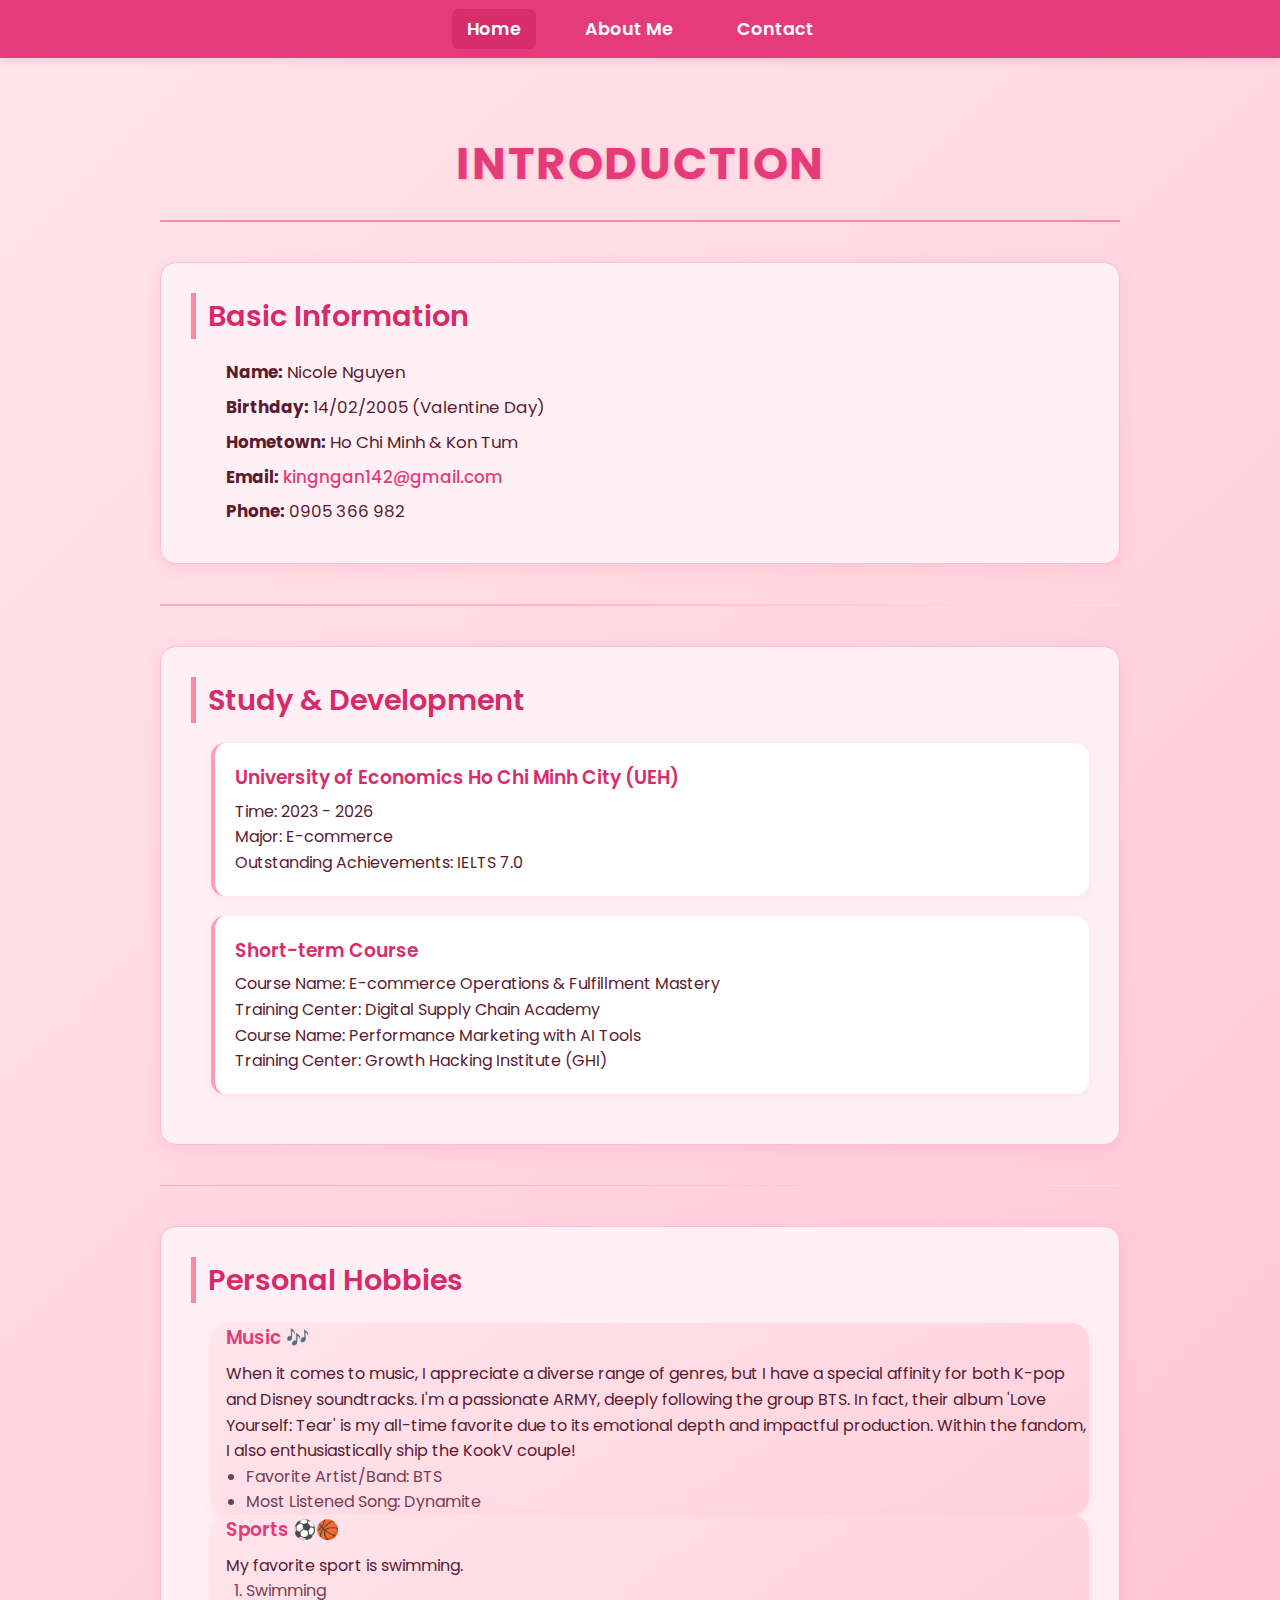
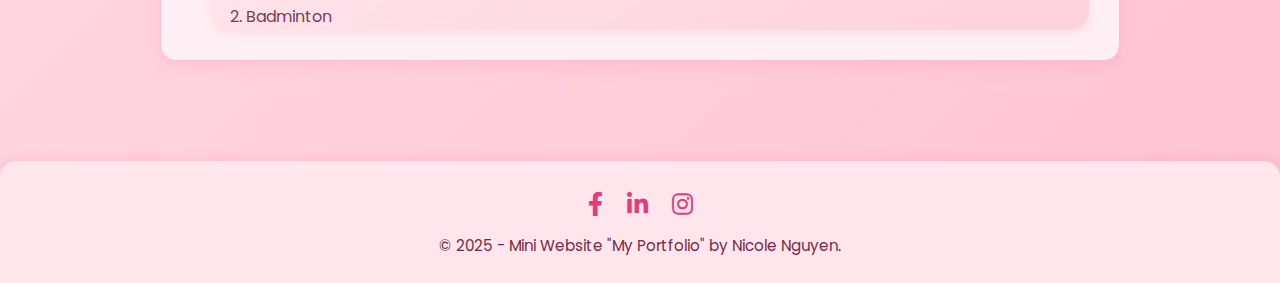
<file: Buoi3_CSS/index.html>
<!DOCTYPE html>
<html lang="en">
<head>
    <meta charset="UTF-8">
    <meta name="viewport" content="width=device-width, initial-scale=1.0">
    <title>My Portfolio - Introduction</title>
    <link rel="stylesheet" href="Bai7.css"> <link href="https://fonts.googleapis.com/css2?family=Poppins:wght@400;600;700&display=swap" rel="stylesheet">
    <link rel="stylesheet" href="https://cdnjs.cloudflare.com/ajax/libs/font-awesome/6.0.0-beta3/css/all.min.css">
</head>

<body>
    <nav class="nav-bar">
        <ul class="nav-list">
            <li class="nav-item"><a href="index.html" class="nav-link active">Home</a></li>
            <li class="nav-item"><a href="about.html" class="nav-link">About Me</a></li>
            <li class="nav-item"><a href="contact.html" class="nav-link">Contact</a></li>
        </ul>
    </nav>

    <div class="container"> <header class="header-content">
            <h1 class="main-title">INTRODUCTION</h1>
        </header>

        <section class="basic-info">
            <h2 class="section-heading">Basic Information</h2>
            <div class="personal-details">
                <p class="detail-item"><strong>Name:</strong> Nicole Nguyen </p>
                <p class="detail-item"><strong>Birthday:</strong> 14/02/2005 (Valentine Day)</p>
                <p class="detail-item"><strong>Hometown:</strong> Ho Chi Minh & Kon Tum </p>
                <p class="detail-item"><strong>Email:</strong> <a href="mailto:kingngan142@gmail.com" class="contact-email">kingngan142@gmail.com</a></p>
                <p class="detail-item"><strong>Phone:</strong> 0905 366 982</p>
            </div>
        </section>

        <hr>

        <section class="education-dev">
            <h2 class="section-heading">Study & Development</h2>
            <div class="education-experience">
                <h3 class="course-title">University of Economics Ho Chi Minh City (UEH)</h3>
                <p class="time-period"> Time: 2023 - 2026</p>
                <p class="major-field"> Major: E-commerce</p>
                <p class="achievement"> Outstanding Achievements: IELTS 7.0</p>
            </div>
            <div class="education-experience">
                <h3 class="course-title">Short-term Course</h3>
                <p class="major-field"> Course Name: E-commerce Operations & Fulfillment Mastery</p>
                <p class="training-center"> Training Center: Digital Supply Chain Academy</p>
                <p class="major-field"> Course Name: Performance Marketing with AI Tools</p>
                <p class="training-center"> Training Center: Growth Hacking Institute (GHI)</p>
            </div>
        </section>

        <hr>

        <section class="hobbies">
            <h2 class="section-heading">Personal Hobbies</h2>

            <div class="hobby-item">
                <h3 class="hobby-title">Music 🎶</h3>
                <p class="hobby-description">When it comes to music, I appreciate a diverse range of genres, but I have a special affinity for both K-pop and Disney soundtracks. I'm a passionate ARMY, deeply following the group BTS. In fact, their album 'Love Yourself: Tear' is my all-time favorite due to its emotional depth and impactful production. Within the fandom, I also enthusiastically ship the KookV couple!</p>
                <ul class="music-list">
                    <li class="list-item">Favorite Artist/Band: BTS</li>
                    <li class="list-item">Most Listened Song: Dynamite</li>
                </ul>
            </div>

            <div class="hobby-item">
                <h3 class="hobby-title">Sports ⚽🏀</h3>
                <p class="hobby-description">My favorite sport is swimming.</p>
                <ol class="sports-list">
                    <li>Swimming</li>
                    <li>Badminton</li>
                </ol>
            </div>

        </section>
    </div>

    <footer class="footer-content">
        <div class="social-links">
            <a href="#" target="_blank" title="Facebook"><i class="fab fa-facebook-f"></i></a>
            <a href="#" target="_blank" title="LinkedIn"><i class="fab fa-linkedin-in"></i></a>
            <a href="#" target="_blank" title="Instagram"><i class="fab fa-instagram"></i></a>
        </div>
        <p class="copyright">&copy; 2025 - Mini Website "My Portfolio" by Nicole Nguyen.</p>
    </footer>

</body>
</html>
</file>
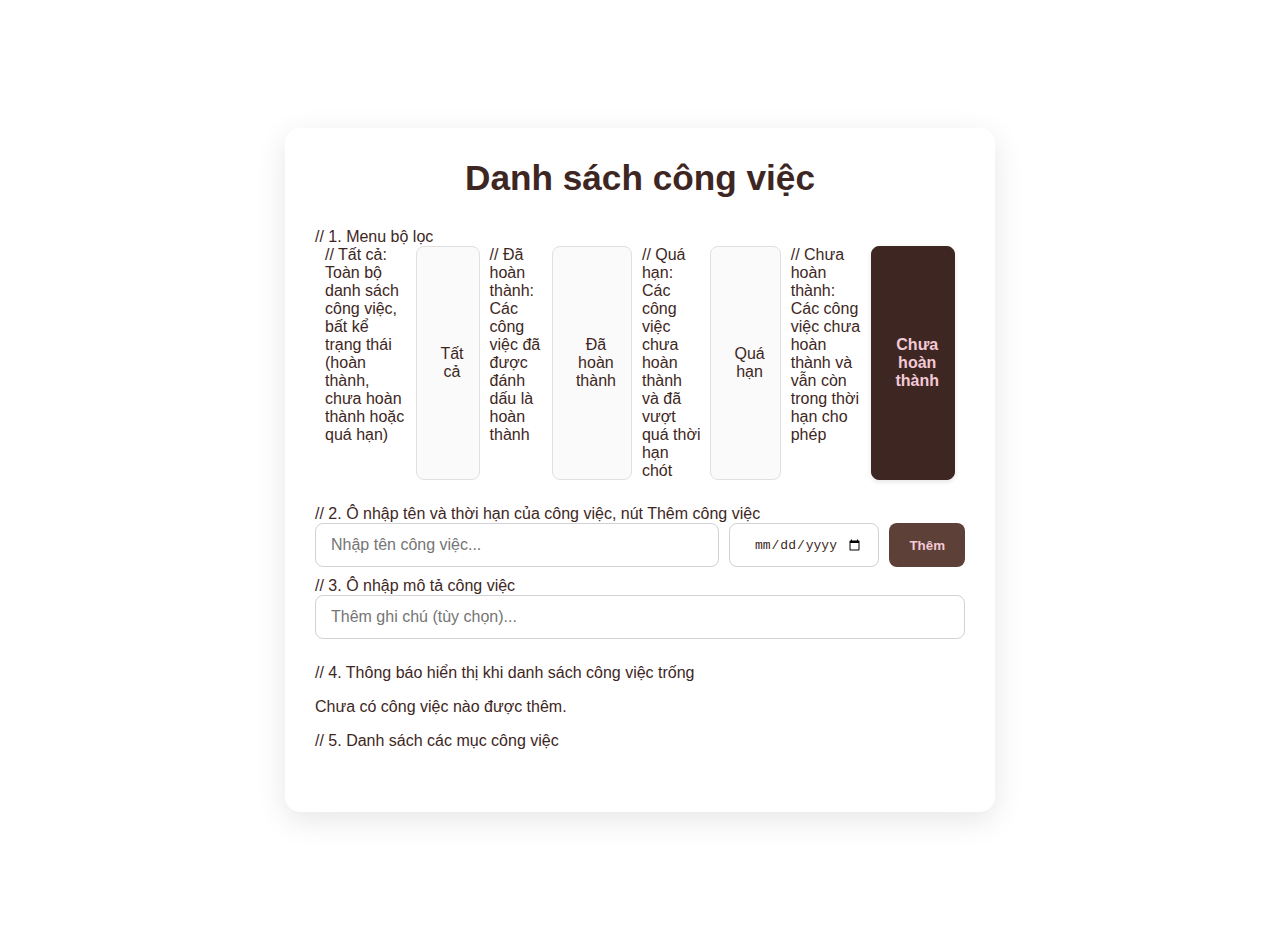
<file: Buoi4_JavaScript/index.html>
<!DOCTYPE html>
<html lang="vi">
<head>
    <meta charset="UTF-8">
    <meta name="viewport" content="width=device-width, initial-scale=1.0">
    <title>To-Do List</title>
    <link rel="stylesheet" href="style.css">
</head>
<body>
    <div class="todo-app-container">
        <h1>Danh sách công việc</h1>
        
        // 1. Menu bộ lọc
        <div class="filter-menu">
            // Tất cả: Toàn bộ danh sách công việc, bất kể trạng thái (hoàn thành, chưa hoàn thành hoặc quá hạn)
            <div class="filter-option" id="filter-all" data-filter="all">
                <span class="icon"> </span> Tất cả
            </div>
            // Đã hoàn thành: Các công việc đã được đánh dấu là hoàn thành
            <div class="filter-option" id="filter-completed" data-filter="completed">
                <span class="icon"> </span> Đã hoàn thành
            </div>
            // Quá hạn: Các công việc chưa hoàn thành và đã vượt quá thời hạn chót
            <div class="filter-option" id="filter-overdue" data-filter="overdue">
                <span class="icon"> </span> Quá hạn
            </div>
            // Chưa hoàn thành: Các công việc chưa hoàn thành và vẫn còn trong thời hạn cho phép
            <div class="filter-option active" id="filter-uncompleted" data-filter="uncompleted">
                <span class="icon"> </span> Chưa hoàn thành
            </div>
        </div>

        // 2. Ô nhập tên và thời hạn của công việc, nút Thêm công việc 
        <div class="input-container">
            <input type="text" id="taskInput" placeholder="Nhập tên công việc...">
            <input type="date" id="deadlineInput" title="Ngày đến hạn">
            <button id="addTaskBtn">Thêm</button>
        </div>
        
        // 3. Ô nhập mô tả công việc 
        <input type="text" id="noteInput" placeholder="Thêm ghi chú (tùy chọn)..." class="note-input">
        
        // 4. Thông báo hiển thị khi danh sách công việc trống
        <p id="emptyMessage"></p> 

        // 5. Danh sách các mục công việc 
        <ul id="taskList">
        </ul>
    </div>

    <script src="script.js"></script>
</body>
</html>
</file>
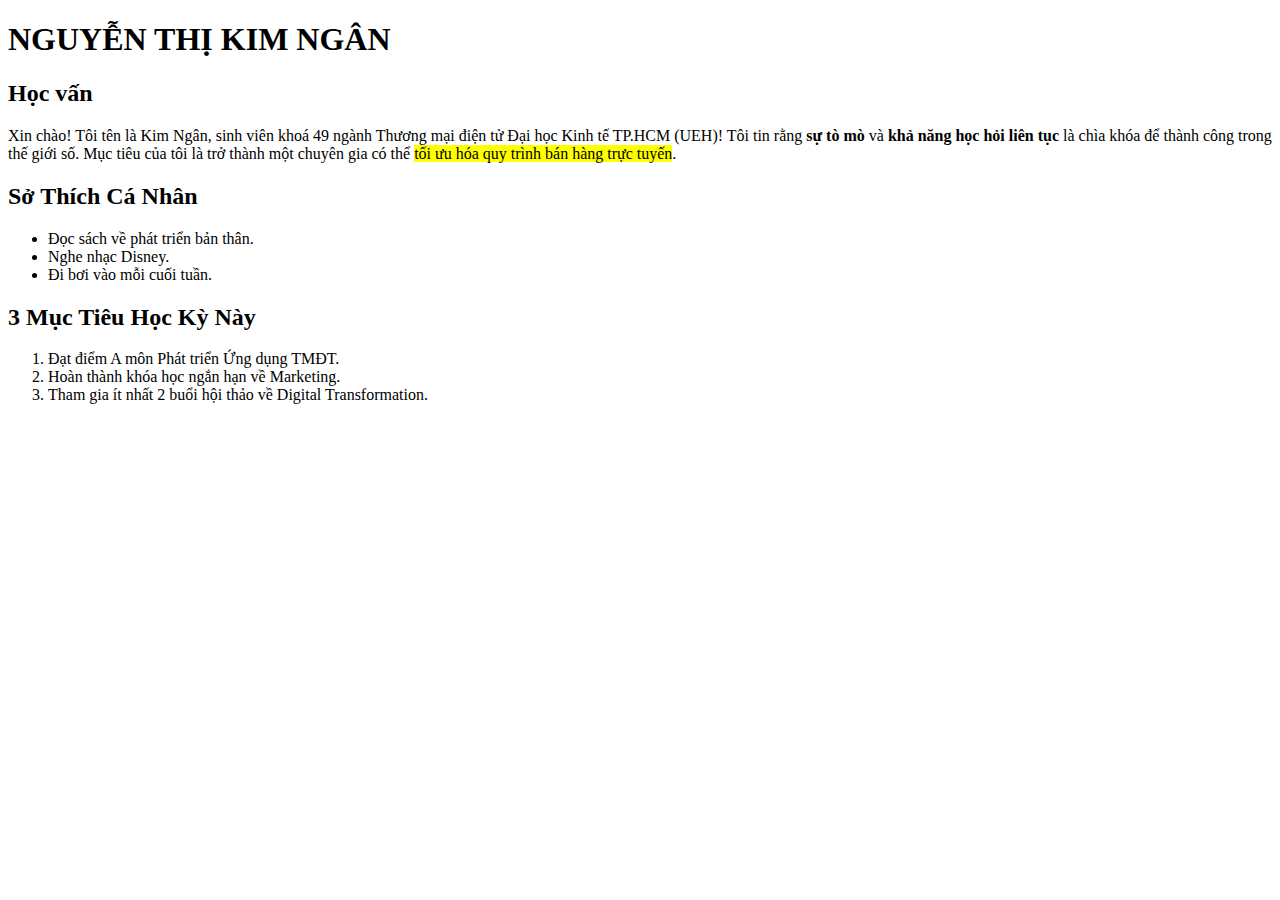
<file: Bai1.html>
<!DOCTYPE html>
<html lang="vi">

<head>
    <meta charset="UTF-8">
    <meta name="viewport" content="width=device-width, initial-scale=1.0">
    <title>Bài 1. Cấu trúc trang HTML</title>
</head>

<body>

    <h1>NGUYỄN THỊ KIM NGÂN</h1>

    <h2>Học vấn</h2>
    <p>
        Xin chào! Tôi tên là Kim Ngân, sinh viên khoá 49 ngành Thương mại điện tử Đại học Kinh tế TP.HCM (UEH)! 
        Tôi tin rằng <b>sự tò mò</b> và <b>khả năng học hỏi liên tục</b> là </i>chìa khóa để thành công trong thế giới số</i>. 
        Mục tiêu của tôi là trở thành một chuyên gia có thể <mark>tối ưu hóa quy trình bán hàng trực tuyến</mark>.
    </p>

    <h2>Sở Thích Cá Nhân</h2>
    <ul>
        <li>Đọc sách về phát triển bản thân.</li>
        <li>Nghe nhạc Disney.</li>
        <li>Đi bơi vào mỗi cuối tuần.</li>
    </ul>

    <h2>3 Mục Tiêu Học Kỳ Này</h2>
    <ol>
        <li>Đạt điểm A môn Phát triển Ứng dụng TMĐT.</li>
        <li>Hoàn thành khóa học ngắn hạn về Marketing.</li>
        <li>Tham gia ít nhất 2 buổi hội thảo về Digital Transformation.</li>
    </ol>

</body>
</html>
</file>
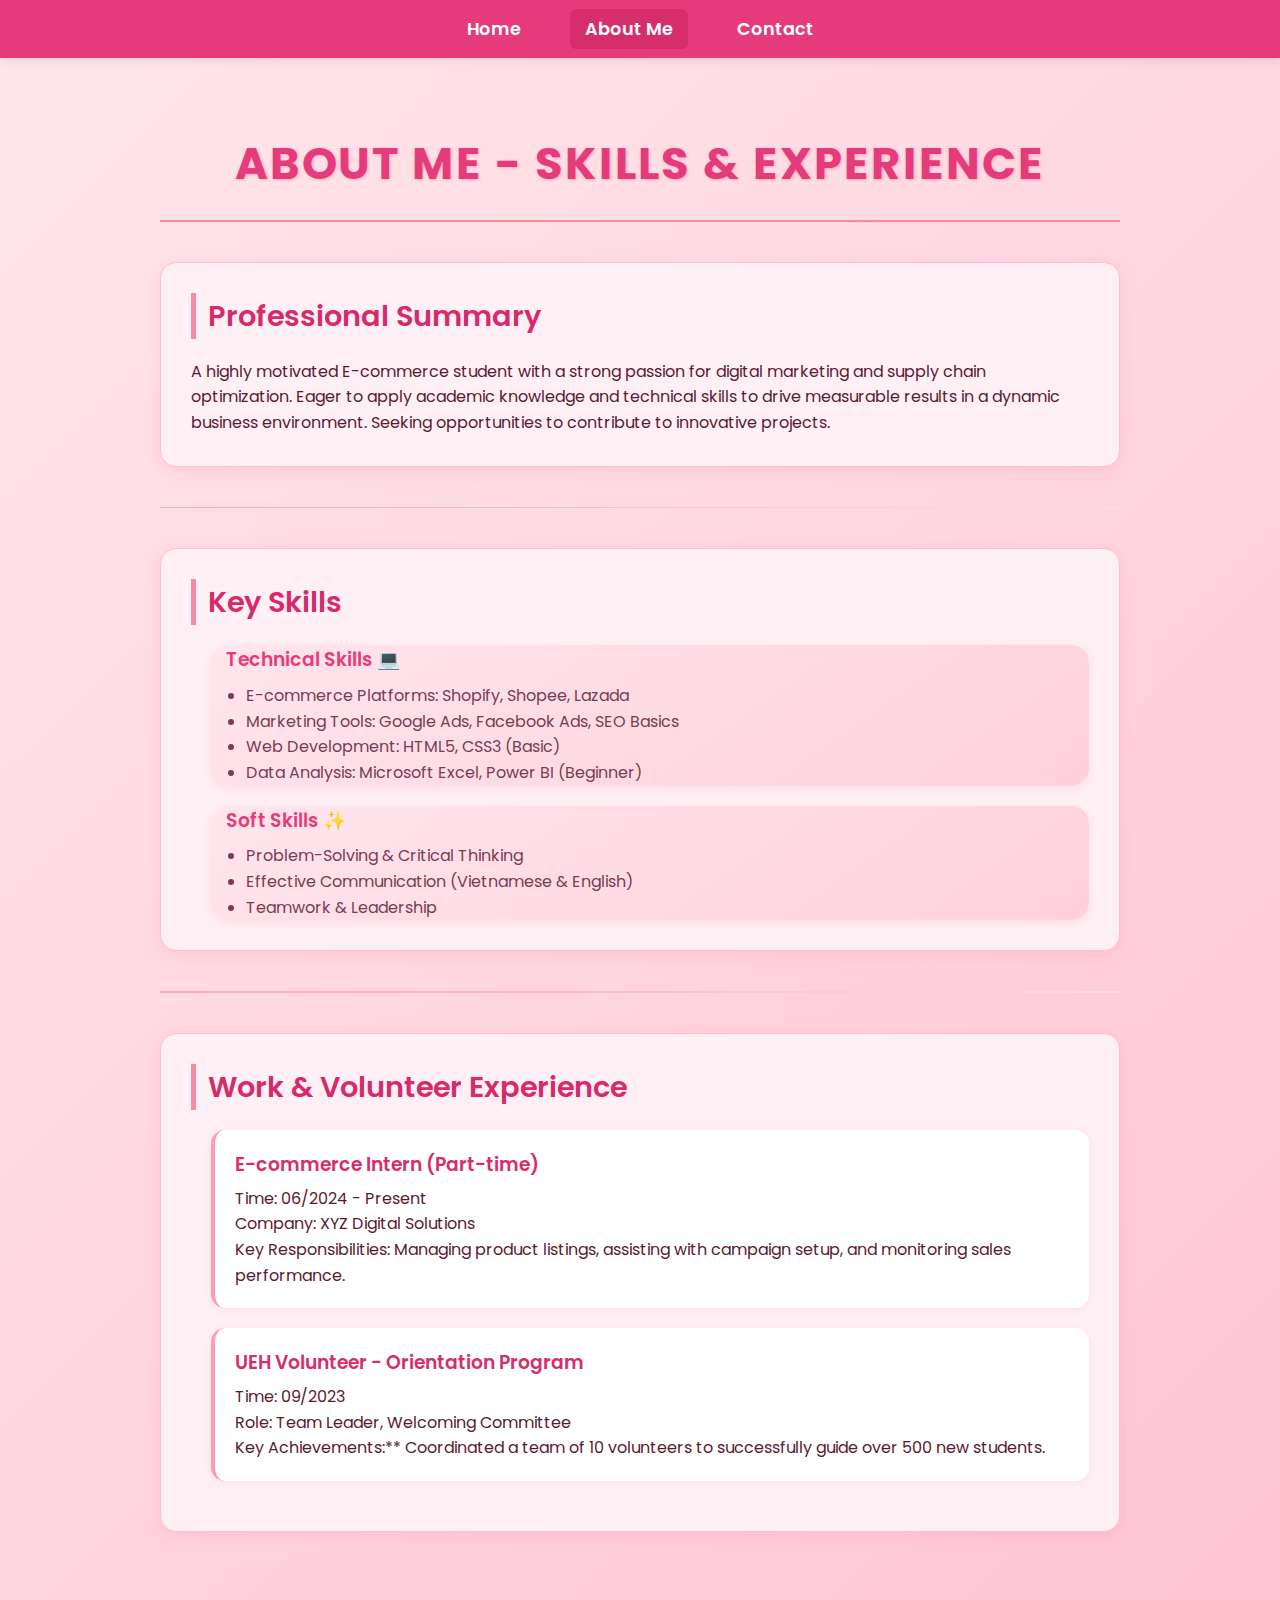
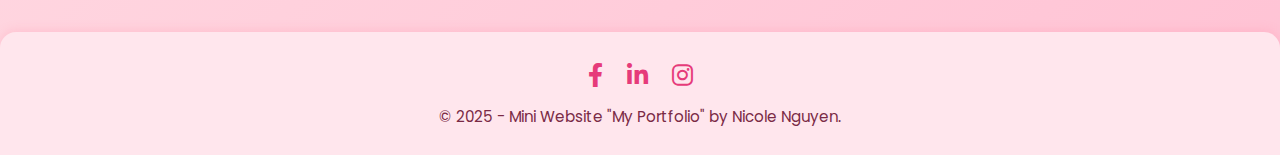
<file: Buoi3_CSS/about.html>
<!DOCTYPE html>
<html lang="en">
<head>
    <meta charset="UTF-8">
    <meta name="viewport" content="width=device-width, initial-scale=1.0">
    <title>My Portfolio - About Me</title>
    <link rel="stylesheet" href="Bai7.css"> <link href="https://fonts.googleapis.com/css2?family=Poppins:wght@400;600;700&display=swap" rel="stylesheet">
    <link rel="stylesheet" href="https://cdnjs.cloudflare.com/ajax/libs/font-awesome/6.0.0-beta3/css/all.min.css">
</head>

<body>
    <nav class="nav-bar">
        <ul class="nav-list">
            <li class="nav-item"><a href="index.html" class="nav-link">Home</a></li>
            <li class="nav-item"><a href="about.html" class="nav-link active">About Me</a></li>
            <li class="nav-item"><a href="contact.html" class="nav-link">Contact</a></li>
        </ul>
    </nav>

    <div class="container">
        <header class="header-content">
            <h1 class="main-title">ABOUT ME - SKILLS & EXPERIENCE</h1>
        </header>

        <section class="professional-summary">
            <h2 class="section-heading">Professional Summary</h2>
            <p>A highly motivated E-commerce student with a strong passion for digital marketing and supply chain optimization. Eager to apply academic knowledge and technical skills to drive measurable results in a dynamic business environment. Seeking opportunities to contribute to innovative projects.</p>
        </section>

        <hr>

        <section class="skills">
            <h2 class="section-heading">Key Skills</h2>
            <div class="skill-list">
                <div class="hobby-item"> <h3 class="hobby-title">Technical Skills 💻</h3>
                    <ul class="music-list">
                        <li class="list-item">E-commerce Platforms: Shopify, Shopee, Lazada</li>
                        <li class="list-item">Marketing Tools: Google Ads, Facebook Ads, SEO Basics</li>
                        <li class="list-item">Web Development: HTML5, CSS3 (Basic)</li>
                        <li class="list-item">Data Analysis: Microsoft Excel, Power BI (Beginner)</li>
                    </ul>
                </div>
                
                <div class="hobby-item" style="margin-top: 20px;">
                    <h3 class="hobby-title">Soft Skills ✨</h3>
                    <ul class="music-list">
                        <li class="list-item">Problem-Solving & Critical Thinking</li>
                        <li class="list-item">Effective Communication (Vietnamese & English)</li>
                        <li class="list-item">Teamwork & Leadership</li>
                    </ul>
                </div>
            </div>
        </section>

        <hr>

        <section class="experience">
            <h2 class="section-heading">Work & Volunteer Experience</h2>
            <div class="education-experience"> <h3 class="course-title">E-commerce Intern (Part-time)</h3>
                <p class="time-period"> Time: 06/2024 - Present</p>
                <p class="major-field"> Company: XYZ Digital Solutions</p>
                <p class="achievement"> Key Responsibilities: Managing product listings, assisting with campaign setup, and monitoring sales performance.</p>
            </div>
            <div class="education-experience">
                <h3 class="course-title">UEH Volunteer - Orientation Program</h3>
                <p class="time-period"> Time: 09/2023</p>
                <p class="major-field"> Role: Team Leader, Welcoming Committee</p>
                <p class="achievement"> Key Achievements:** Coordinated a team of 10 volunteers to successfully guide over 500 new students.</p>
            </div>
        </section>
    </div>

    <footer class="footer-content">
        <div class="social-links">
            <a href="#" target="_blank" title="Facebook"><i class="fab fa-facebook-f"></i></a>
            <a href="#" target="_blank" title="LinkedIn"><i class="fab fa-linkedin-in"></i></a>
            <a href="#" target="_blank" title="Instagram"><i class="fab fa-instagram"></i></a>
        </div>
        <p class="copyright">&copy; 2025 - Mini Website "My Portfolio" by Nicole Nguyen.</p>
    </footer>

</body>
</html>
</file>
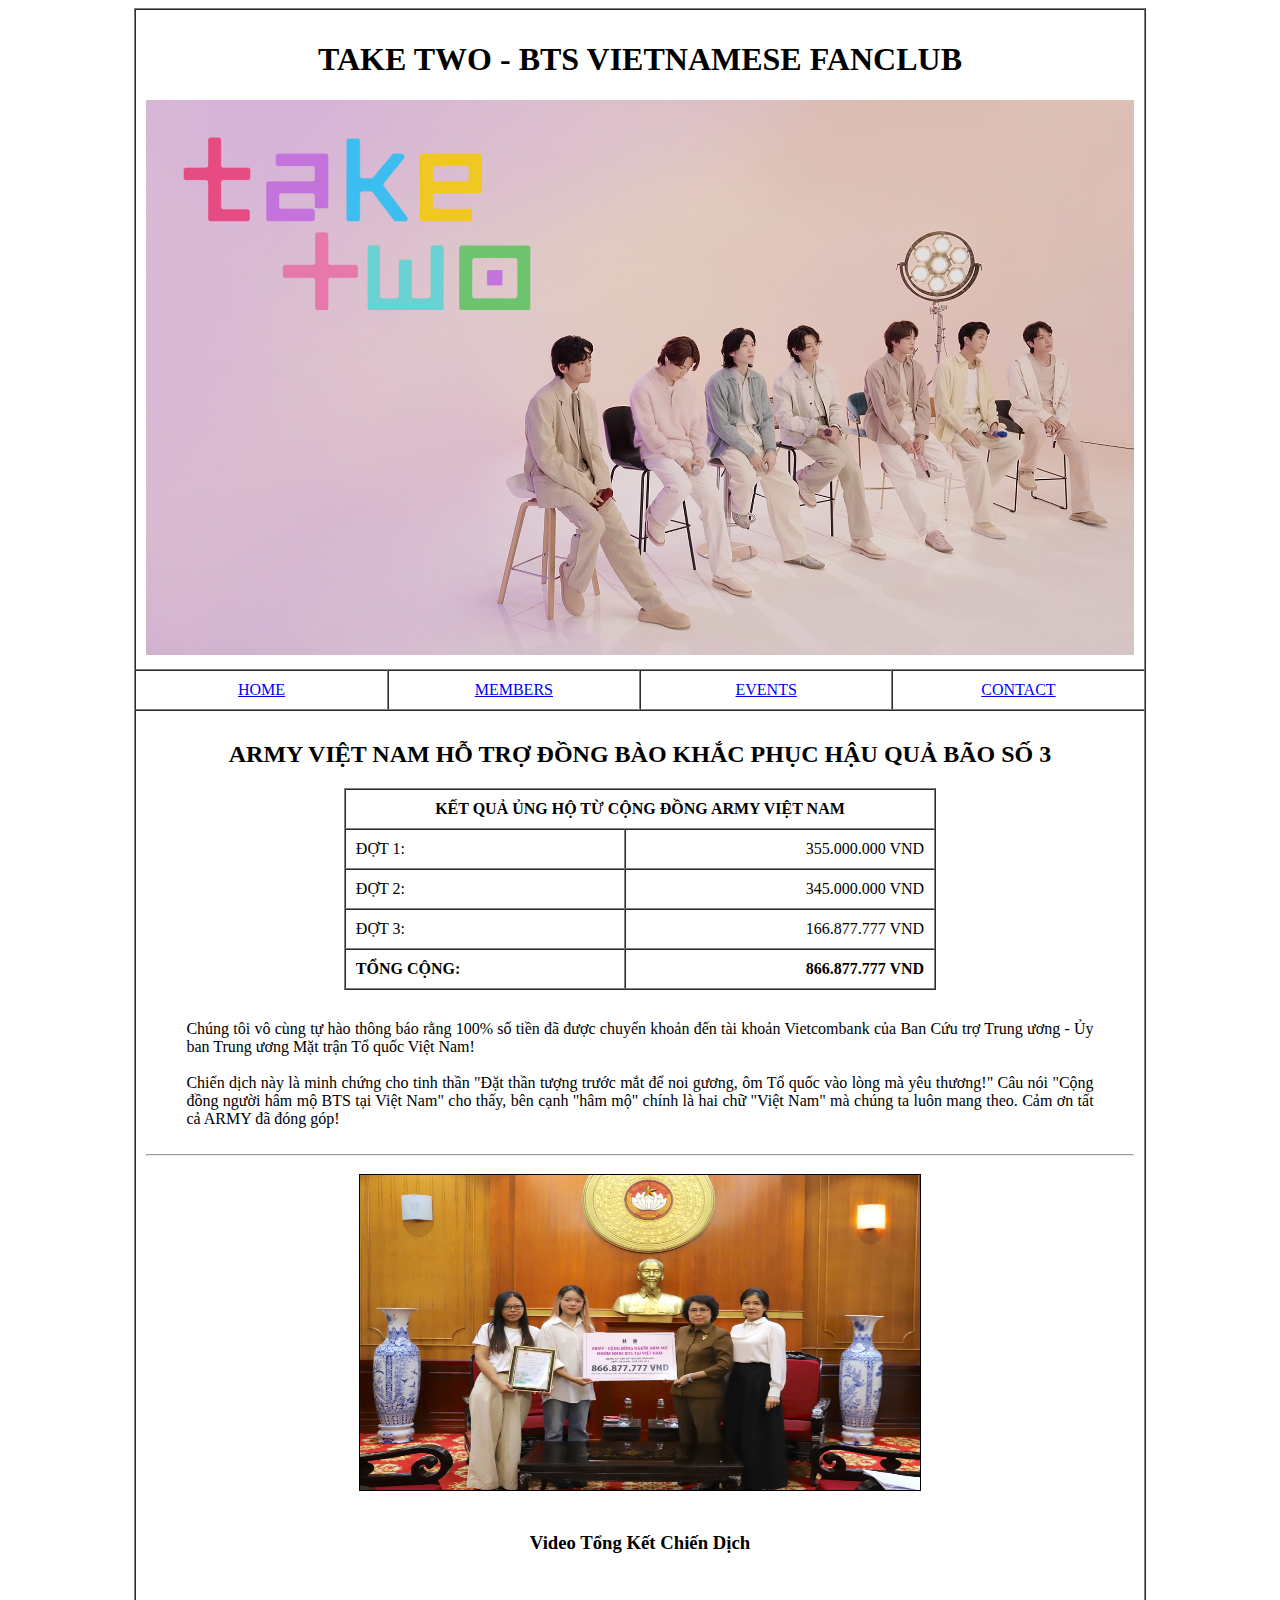
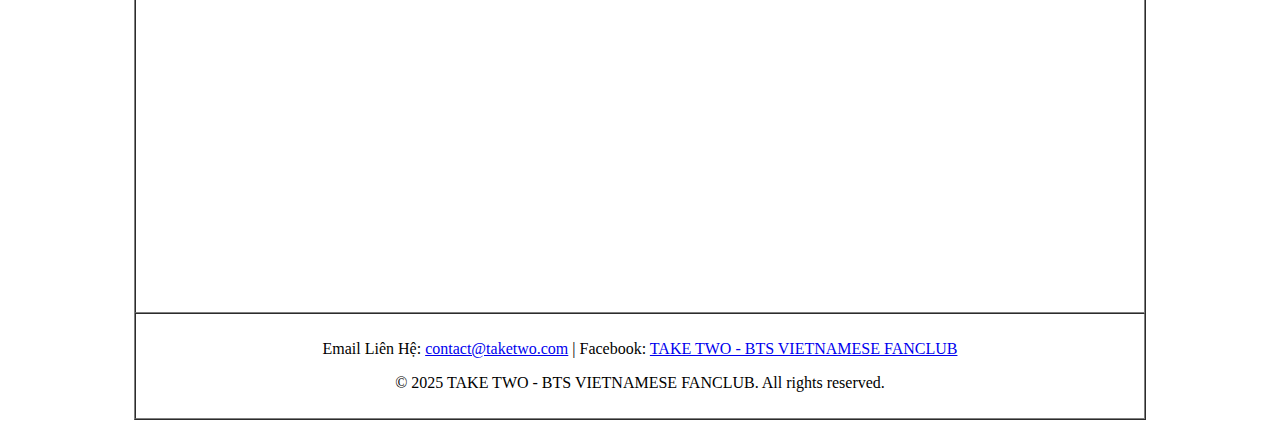
<file: Buoi3_CSS/Bai3.html>
<!DOCTYPE html>
<html lang="vi">
<head>
    <meta charset="UTF-8">
    <meta name="viewport" content="width=device-width, initial-scale=1.0">
    <title>Bài 3. Trang thông tin CLB</title>
</head>
<body>

    <!-- Bảng chính --><table border="1" width="80%" align="center" cellpadding="10" cellspacing="0">
        
        <!-- Hàng 1: banner hình ảnh --><tr>
            <td colspan="4" align="center">
                <h1>TAKE TWO - BTS VIETNAMESE FANCLUB</h1>
                <img src="buoi3_bai3_baner.jpg" alt="Banner" width="100%">
            </td>
        </tr>
        
        <!-- Hàng 2: menu gồm 4 cột (Home, Members, Events, Contact) --><tr>
            <td width="25%" align="center">
                <a href="home.html">HOME</a>
            </td>
            <td width="25%" align="center">
                <a href="members.html">MEMBERS</a>
            </td>
            <td width="25%" align="center">
                <a href="events.html">EVENTS</a>
            </td>
            <td width="25%" align="center">
                <a href="contact.html">CONTACT</a>
            </td>
        </tr>

         <!-- Hàng 3: nội dung chính --><tr>
            <!-- Áp dụng thẻ colspan="4" --><td colspan="4" valign="top">
                <h2 align="center">ARMY VIỆT NAM HỖ TRỢ ĐỒNG BÀO KHẮC PHỤC HẬU QUẢ BÃO SỐ 3</h2>
                
                <!-- Bảng tổng kết tiền ủng hộ --><table border="1" width="60%" align="center" cellpadding="10" cellspacing="0" style="margin: 20px auto;">
                    <tr>
                        <td colspan="2" align="center"><strong>KẾT QUẢ ỦNG HỘ TỪ CỘNG ĐỒNG ARMY VIỆT NAM</strong></td>
                    </tr>
                    <tr>
                        <td>ĐỢT 1:</td>
                        <td align="right">355.000.000 VND</td>
                    </tr>
                    <tr>
                        <td>ĐỢT 2:</td>
                        <td align="right">345.000.000 VND</td>
                    </tr>
                    <tr>
                        <td>ĐỢT 3:</td>
                        <td align="right">166.877.777 VND</td>
                    </tr>
                    <tr>
                        <td><strong>TỔNG CỘNG:</strong></td>
                        <td align="right"><strong>866.877.777 VND</strong></td>
                    </tr>
                </table>

                <!-- Đoạn văn bản (Nằm ngay dưới bảng tổng kết) --><p style="padding: 10px 40px; text-align: justify;"> 
                    Chúng tôi vô cùng tự hào thông báo rằng 100% số tiền đã được chuyển khoản đến tài khoản Vietcombank của Ban Cứu trợ Trung ương - Ủy ban Trung ương Mặt trận Tổ quốc Việt Nam!
                    <br><br>
                    Chiến dịch này là minh chứng cho tinh thần "Đặt thần tượng trước mắt để noi gương, ôm Tổ quốc vào lòng mà yêu thương!" Câu nói "Cộng đồng người hâm mộ BTS tại Việt Nam" cho thấy, bên cạnh "hâm mộ" chính là hai chữ "Việt Nam" mà chúng ta luôn mang theo. Cảm ơn tất cả ARMY đã đóng góp!
                </p>

                <hr>
                
                <!-- Bảng con 1 cột để căn giữa Ảnh và Video --><table border="0" width="100%" cellpadding="10" cellspacing="0">
                    <tr>
                        <!-- Cột duy nhất, căn giữa toàn bộ nội dung --><td align="center">
                            
                            <!-- NOTE: Hình ảnh đã được làm to bằng video (width=560, height=315) --><img src="buoi3_bai3_noidung.jpg" alt="Hình ảnh hoạt động từ thiện" width="560" height="315" border="1">
                            
                            <br><br> <!-- Khoảng cách --><h3>Video Tổng Kết Chiến Dịch</h3>
                            
                            <!-- Video nhúng đã được căn giữa --><iframe width="560" height="315" 
                                src="https://www.youtube.com/embed/CuklIb9d3fI" 
                                title="YouTube video player" 
                                frameborder="0" 
                                allowfullscreen>
                            </iframe>
                        </td>
                    </tr>
                </table>
            </td>
        </tr>

        <!-- Hàng 4: footer có email liên hệ, link Facebook CLB --><tr>
            <!-- Thẻ colspan="4" để footer chiếm hết chiều rộng bảng. --><td colspan="4" align="center">
                <p>
                    <!-- Email liên hệ và link Facebook. -->Email Liên Hệ: <a href="mailto:contact@taketwo.com">contact@taketwo.com</a> 
                    | Facebook: <a href="https://facebook.com/taketwo" target="_blank">TAKE TWO - BTS VIETNAMESE FANCLUB</a>
                </p>
                <p>&copy; 2025 TAKE TWO - BTS VIETNAMESE FANCLUB. All rights reserved.</p>
            </td>
        </tr>
    </table>

</body>
</html>
</file>
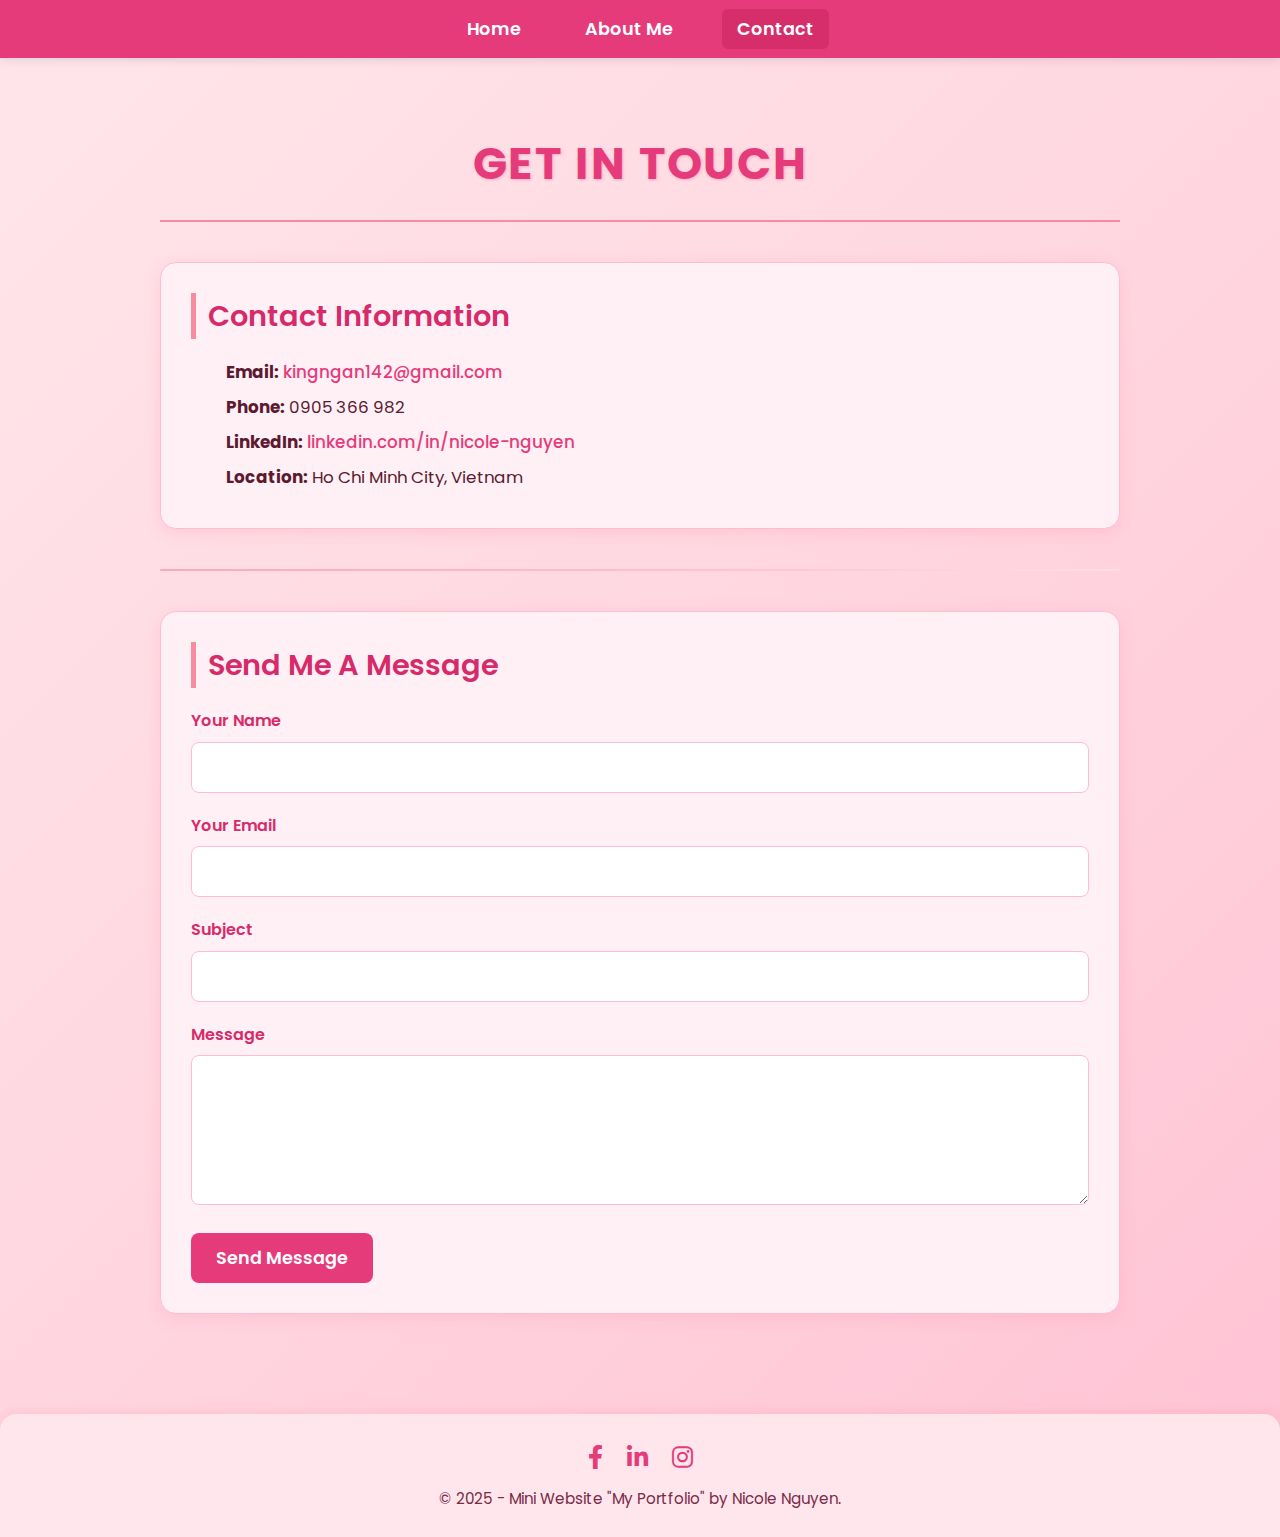
<file: Buoi3_CSS/contact.html>
<!DOCTYPE html>
<html lang="en">
<head>
    <meta charset="UTF-8">
    <meta name="viewport" content="width=device-width, initial-scale=1.0">
    <title>My Portfolio - Contact</title>
    <link rel="stylesheet" href="Bai7.css"> <link href="https://fonts.googleapis.com/css2?family=Poppins:wght@400;600;700&display=swap" rel="stylesheet">
    <link rel="stylesheet" href="https://cdnjs.cloudflare.com/ajax/libs/font-awesome/6.0.0-beta3/css/all.min.css">
    <style>

        /* CSS cho Contact Form */
        .contact-form label {
            display: block;
            margin-bottom: 8px;
            font-weight: 600;
            color: #d72a6a;
        }

        .contact-form input[type="text"],
        .contact-form input[type="email"],
        .contact-form textarea {
            width: 100%;
            padding: 12px; 
            margin-bottom: 20px;
            border: 1px solid #ffbcd5;  
            border-radius: 8px;
            box-sizing: border-box;
            font-size: 1em;
        }

        .contact-form textarea {
            resize: vertical;
            min-height: 150px;
        }

        .contact-form button {
            background-color: #e63b7a;
            color: white;
            padding: 12px 25px;  
            border: none;
            border-radius: 8px;
            cursor: pointer;
            font-size: 1.1em;
            font-weight: 600;
            transition: background-color 0.3s ease;
        }

        .contact-form button:hover {
            background-color: #d62e6b;
        }
    </style>
</head>

<body>
    <nav class="nav-bar">
        <ul class="nav-list">
            <li class="nav-item"><a href="index.html" class="nav-link">Home</a></li>
            <li class="nav-item"><a href="about.html" class="nav-link">About Me</a></li>
            <li class="nav-item"><a href="contact.html" class="nav-link active">Contact</a></li>
        </ul>
    </nav>

    <div class="container">
        <header class="header-content">
            <h1 class="main-title">GET IN TOUCH</h1>
        </header>

        <section class="contact-details">
            <h2 class="section-heading">Contact Information</h2>
            <div class="personal-details"> <p class="detail-item"><strong>Email:</strong> <a href="mailto:kingngan142@gmail.com" class="contact-email">kingngan142@gmail.com</a></p>
                <p class="detail-item"><strong>Phone:</strong> 0905 366 982</p>
                <p class="detail-item"><strong>LinkedIn:</strong> <a href="#" class="contact-email" target="_blank">linkedin.com/in/nicole-nguyen</a></p>
                <p class="detail-item"><strong>Location:</strong> Ho Chi Minh City, Vietnam</p>
            </div>
        </section>

        <hr>

        <section class="contact-form-section">
            <h2 class="section-heading">Send Me A Message</h2>
            <form class="contact-form" action="#" method="POST"> <label for="name">Your Name</label>
                <input type="text" id="name" name="name" required>

                <label for="email">Your Email</label>
                <input type="email" id="email" name="email" required>

                <label for="subject">Subject</label>
                <input type="text" id="subject" name="subject" required>

                <label for="message">Message</label>
                <textarea id="message" name="message" required></textarea>

                <button type="submit">Send Message</button>
            </form>
        </section>
    </div>

    <footer class="footer-content">
        <div class="social-links">
            <a href="#" target="_blank" title="Facebook"><i class="fab fa-facebook-f"></i></a>
            <a href="#" target="_blank" title="LinkedIn"><i class="fab fa-linkedin-in"></i></a>
            <a href="#" target="_blank" title="Instagram"><i class="fab fa-instagram"></i></a>
        </div>
        <p class="copyright">&copy; 2025 - Mini Website "My Portfolio" by Nicole Nguyen.</p>
    </footer>

</body>
</html>
</file>
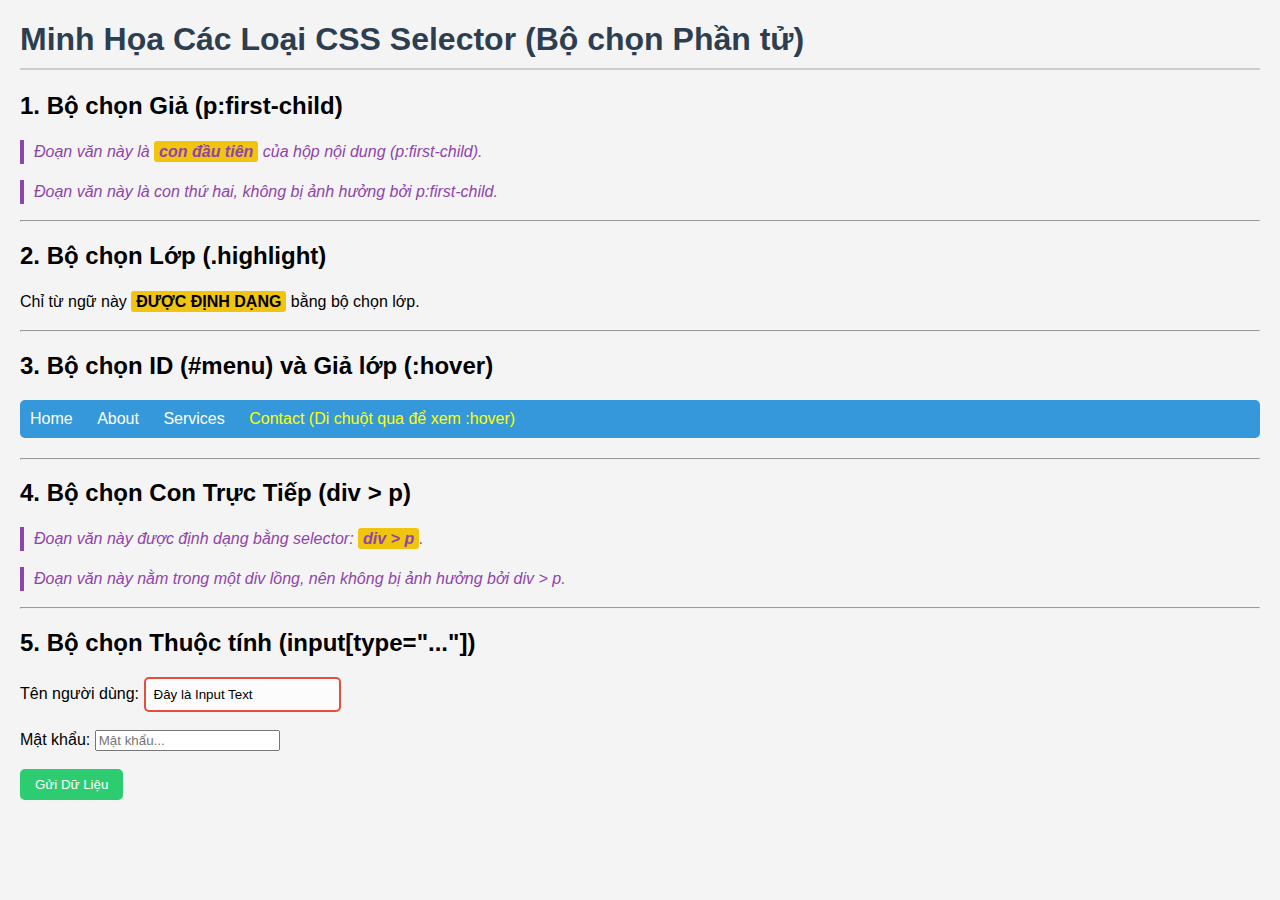
<file: Buoi3_CSS/selectors.html>
<!DOCTYPE html>
<html lang="vi">
<head>
    <meta charset="UTF-8">
    <meta name="viewport" content="width=device-width, initial-scale=1.0">
    <title>Bài 6. CSS selector nâng cao</title>
    
    <!-- Internal CSS -->
    <style>
        body {
            font-family: Arial, sans-serif;
            margin: 20px;
            background-color: #f4f4f4;
        }

        /* ----------------------------------------------------
         * 1. Bộ chọn Phần tử (Element Selector)
         * ---------------------------------------------------- */

        h1 {
            color: #2c3e50; /* Xanh đậm */
            border-bottom: 2px solid #ccc;
            padding-bottom: 10px;
        }

        p {
            font-size: 16px;
            line-height: 1.5;
        }

        /* ----------------------------------------------------
         * 2. Bộ chọn Lớp (Class Selector)
         * ---------------------------------------------------- */

        .highlight {
            background-color: #f1c40f; /* Màu vàng */
            padding: 2px 5px;
            border-radius: 3px;
            font-weight: bold;
        }

        /* ----------------------------------------------------
         * 3. Bộ chọn ID (ID Selector)
         * ---------------------------------------------------- */

        #menu {
            list-style-type: none;
            padding: 10px;
            background-color: #3498db; /* Màu xanh dương */
            margin: 20px 0;
            border-radius: 5px;
        }

        #menu li {
            display: inline;
            margin-right: 20px;
        }

        #menu a {
            color: white;
            text-decoration: none;
        }
        
        /* ----------------------------------------------------
         * 4. Bộ chọn Thuộc tính (Attribute Selector)
         * ---------------------------------------------------- */

        input[type="text"] {
            border: 2px solid #e74c3c; /* Màu đỏ */
            padding: 8px;
            border-radius: 5px;
            background-color: #fcfcfc;
        }
        
        input[type="submit"] {
            background-color: #2ecc71; /* Màu xanh lá */
            color: white;
            padding: 8px 15px;
            border: none;
            cursor: pointer;
            border-radius: 5px;
        }

        /* ----------------------------------------------------
         * 5. Bộ chọn Con Trực Tiếp (Child Selector: div > p)
         * ---------------------------------------------------- */

        div > p {
            font-style: italic;
            color: #8e44ad; /* Màu tím */
            border-left: 4px solid #8e44ad;
            padding-left: 10px;
        }
        
        /* ----------------------------------------------------
         * 6. Bộ chọn Giả (Pseudo-class Selector)
         * ---------------------------------------------------- */

        a:hover {
            text-decoration: underline;
            color: #e67e22 !important; /* Màu cam */
        }

        .content-box p:first-child {
            font-weight: bold;
            background-color: #ecf0f1; /* Nền xám nhạt */
            padding: 5px;
            border-radius: 5px;
        }

    </style>
</head>
<body>

    <h1>Minh Họa Các Loại CSS Selector (Bộ chọn Phần tử)</h1>

    <div class="content-box">
        <h2>1. Bộ chọn Giả (p:first-child)</h2>
        <!-- Đây là p:first-child của div.content-box -->
        <p>Đoạn văn này là <span class="highlight">con đầu tiên</span> của hộp nội dung (p:first-child).</p> 
        <p>Đoạn văn này là con thứ hai, không bị ảnh hưởng bởi p:first-child.</p>
    </div>
    
    <hr>

    <h2>2. Bộ chọn Lớp (.highlight)</h2>
    <p>Chỉ từ ngữ này <span class="highlight">ĐƯỢC ĐỊNH DẠNG</span> bằng bộ chọn lớp.</p>

    <hr>

    <h2>3. Bộ chọn ID (#menu) và Giả lớp (:hover)</h2>
    <!-- Bộ chọn ID áp dụng định dạng background và màu chữ cho toàn bộ menu -->
    <ul id="menu">
        <li><a href="#">Home</a></li>
        <li><a href="#">About</a></li>
        <li><a href="#">Services</a></li>
        <li>
            <!-- Bộ chọn Giả (a:hover) sẽ thay đổi màu khi di chuột qua -->
            <a href="#" style="color: yellow;">Contact (Di chuột qua để xem :hover)</a>
        </li>
    </ul>

    <hr>

    <h2>4. Bộ chọn Con Trực Tiếp (div > p)</h2>
    <div class="parent-div">
        <!-- Đoạn văn này là con trực tiếp của div -->
        <p>Đoạn văn này được định dạng bằng selector: <span class="highlight">div > p</span>.</p> 
        <div>
            <!-- Đoạn văn này KHÔNG phải là con trực tiếp của div ngoài cùng -->
            <p>Đoạn văn này nằm trong một div lồng, nên không bị ảnh hưởng bởi div > p.</p> 
        </div>
    </div>

    <hr>

    <h2>5. Bộ chọn Thuộc tính (input[type="..."])</h2>
    <form>
        <label>Tên người dùng:</label>
        <!-- Bộ chọn thuộc tính input[type="text"] sẽ định dạng input này -->
        <input type="text" placeholder="Nhập tên..." value="Đây là Input Text">
        
        <br><br>
        
        <label>Mật khẩu:</label>
        <!-- Input này không phải type="text" nên không bị ảnh hưởng -->
        <input type="password" placeholder="Mật khẩu..."> 
        
        <br><br>
        
        <!-- Bộ chọn thuộc tính input[type="submit"] sẽ định dạng nút này -->
        <input type="submit" value="Gửi Dữ Liệu">
    </form>

</body>
</html>
</file>
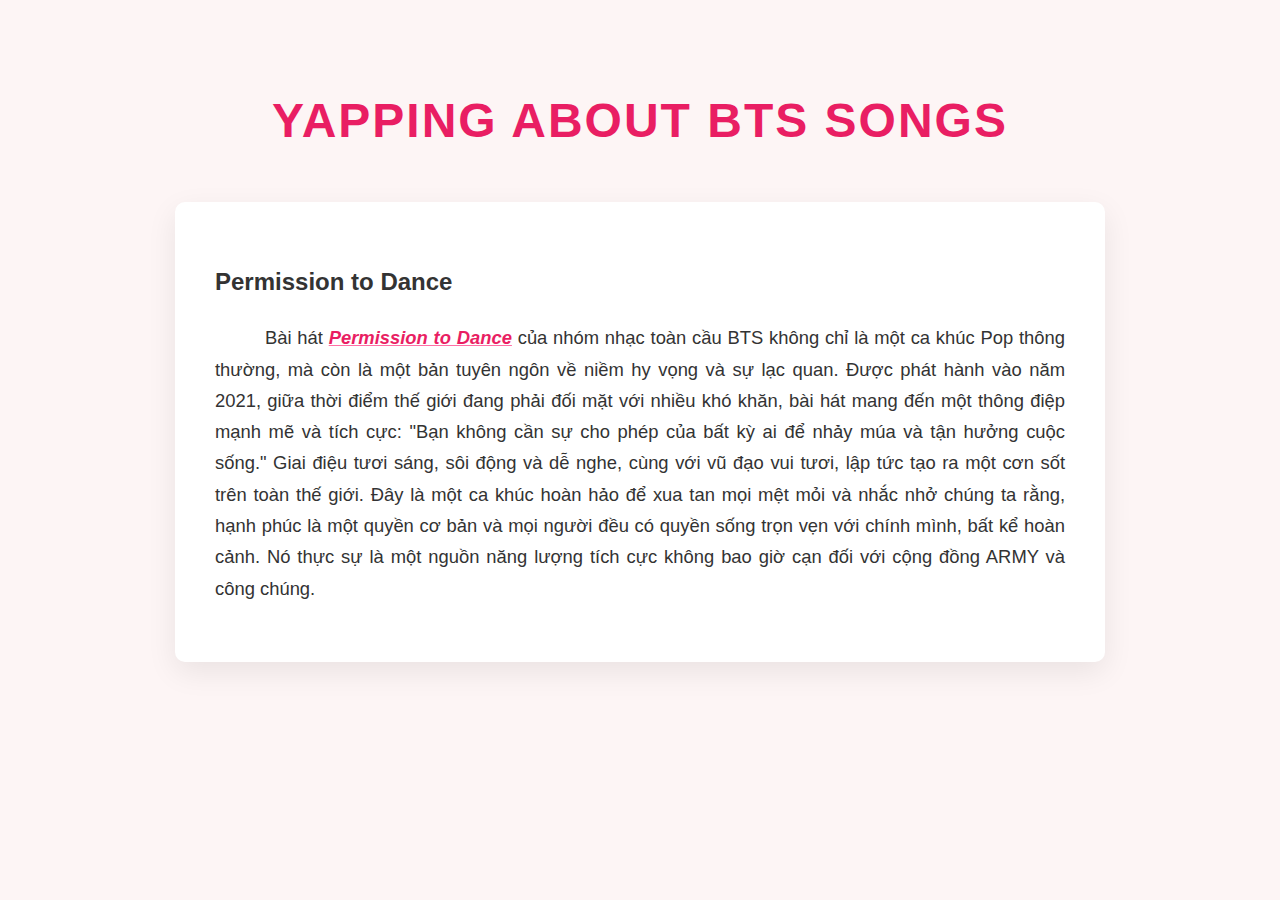
<file: Buoi3_CSS/text-style.html>
<!DOCTYPE html>
<html lang="vi">
<head>
    <meta charset="UTF-8">
    <meta name="viewport" content="width=device-width, initial-scale=1.0">
    <title>Bài 5. CSS định dạng văn bản</title>

    <!-- Internal CSS -->
    <style>
        body {
            background-color: #FDF5F5; 
            font-family: 'Poppins', Segoe UI, sans-serif; 
            color: #333333;
            line-height: 1.7;  
            padding: 40px 20px;
            text-rendering: optimizeLegibility;
        }

        h1 {
            color: #E91E63;  
            text-transform: uppercase; 
            text-align: center; 
            font-size: 3em; 
            font-weight: 800;
            letter-spacing: 2px;
            margin-bottom: 40px;
        }

        .description-container {
            max-width: 850px;
            margin: 0 auto;
            padding: 40px;           
            color: #333333; 
            background-color: #FFFFFF;  
            border-radius: 10px;  
            box-shadow: 0 10px 30px rgba(0, 0, 0, 0.08);  
        }

        .song-paragraph {
            text-align: justify; 
            text-indent: 50px; 
            font-size: 1.15em;
        }

        .song-highlight {
            text-decoration: underline solid #FF70A6; 
            font-style: italic; 
            font-weight: 700;
            color: #E91E63;
        }
    </style>
</head>
<body>

    <h1>Yapping about BTS songs</h1>

    <div class="description-container">
        <h2>Permission to Dance</h2>
        
        <p class="song-paragraph">
            Bài hát <span class="song-highlight">Permission to Dance</span> của nhóm nhạc toàn cầu BTS không chỉ là một ca khúc Pop thông thường, mà còn là một bản tuyên ngôn về niềm hy vọng và sự lạc quan. Được phát hành vào năm 2021, giữa thời điểm thế giới đang phải đối mặt với nhiều khó khăn, bài hát mang đến một thông điệp mạnh mẽ và tích cực: "Bạn không cần sự cho phép của bất kỳ ai để nhảy múa và tận hưởng cuộc sống." Giai điệu tươi sáng, sôi động và dễ nghe, cùng với vũ đạo vui tươi, lập tức tạo ra một cơn sốt trên toàn thế giới. Đây là một ca khúc hoàn hảo để xua tan mọi mệt mỏi và nhắc nhở chúng ta rằng, hạnh phúc là một quyền cơ bản và mọi người đều có quyền sống trọn vẹn với chính mình, bất kể hoàn cảnh. Nó thực sự là một nguồn năng lượng tích cực không bao giờ cạn đối với cộng đồng ARMY và công chúng.
        </p>
    </div>

</body>
</html>
</file>
<file: Buoi3_CSS/Bai7.css>
* {
    margin: 0;
    padding: 0;
    box-sizing: border-box; 
    font-family: "Poppins", "Segoe UI", sans-serif;
}

body {
    background: linear-gradient(135deg, #ffe6eb, #ffd6e0, #ffc2d4);  
    color: #5b1a2f;
    line-height: 1.6;
    padding: 0;
    margin: 0;
}

.container {
    max-width: 1000px;
    margin: 0 auto; /* Canh giữa nội dung */
    padding: 20px;
}

/* Menu */
.nav-bar {
    background-color: #e63b7a; 
    padding: 15px 0;
    box-shadow: 0 2px 10px rgba(0, 0, 0, 0.1);
    margin-bottom: 30px;  
}

.nav-list {
    list-style: none;
    text-align: center;
}

.nav-item {
    display: inline-block;
    margin: 0 15px;
}

.nav-link {
    text-decoration: none;
    color: #ffffff;
    font-weight: 600;
    font-size: 1.1em;
    padding: 8px 15px;  
    border-radius: 6px;
    transition: background-color 0.3s ease;
}

.nav-link:hover, .nav-link.active {
    background-color: #d62e6b;  
}

/* Header */
.header-content {
    text-align: center;
    margin-bottom: 40px;
    padding: 20px 0;  
    border-bottom: 2px solid #f78ca0;
}

.main-title {
    font-size: 2.8em;
    color: #e63b7a;
    letter-spacing: 2px;
    font-weight: 700;
    text-shadow: 1px 1px 3px rgba(230, 59, 122, 0.3);
}

/* Section Headings */
.section-heading {
    color: #d72a6a;
    border-left: 5px solid #f78ca0;
    padding-left: 12px;
    margin-bottom: 20px;
    font-size: 1.8em;
    font-weight: 600;
}

/* Nội dung Section */
section {
    background: #fff0f5;
    padding: 30px;  
    border-radius: 16px;
    box-shadow: 0 4px 15px rgba(255, 143, 167, 0.25);
    margin-bottom: 40px;  
    transition: transform 0.2s ease, box-shadow 0.2s ease;
    border: 1px solid #ffbcd5; 
}

section:hover {
    transform: translateY(-4px);
    box-shadow: 0 6px 20px rgba(255, 143, 167, 0.35);
}

.personal-details, .education-experience, .hobby-item {
    margin-left: 20px; /* Canh lề (Margin) */
    padding-left: 15px; /* Padding */
}

.detail-item {
    margin-bottom: 8px;
    font-size: 1.05em;
}

.contact-email {
    color: #e63b7a;
    text-decoration: none;
    font-weight: 500;
}

.contact-email:hover {
    text-decoration: underline;
}

.education-experience {
    background: #fff;
    border-radius: 14px;
    padding: 20px;
    margin-bottom: 20px;
    border-left: 4px solid #ff9bb3;
    box-shadow: 0 2px 8px rgba(255, 143, 167, 0.15);
}

.course-title {
    color: #d62e6b;
    font-weight: 600;
    margin-bottom: 6px;
}

.hobby-item {
    background: linear-gradient(145deg, #ffe5ec, #ffd1dc);
    border-radius: 18px;
    box-shadow: 0 3px 10px rgba(255, 143, 167, 0.2);
}

.hobby-title {
    color: #e63b7a;
    margin-bottom: 8px;
    font-weight: 600;
}

.music-list, .sports-list {
    margin-left: 20px;
    color: #7a3b53;
}

/* Divider */
hr {
    border: none;
    height: 1.5px;
    background: linear-gradient(to right, #fba7c2, #ffbcd5, #ffdce7);
    margin: 40px 0;
    border-radius: 1px;
}

/* Footer */
.footer-content {
    text-align: center;
    padding: 25px;
    background: #ffe6ed;
    border-radius: 16px 16px 0 0; /* Thiết kế nhất quán */
    box-shadow: 0 -2px 10px rgba(255, 143, 167, 0.25);
    color: #7a2a45;
    margin-top: 40px;
}

.social-links a { /* Liên kết mạng xã hội */
    color: #e63b7a;
    font-size: 1.5em;
    margin: 0 10px;
    text-decoration: none;
    transition: color 0.3s ease;
}

.social-links a:hover {
    color: #d62e6b;
}

.copyright {
    margin-top: 10px;
    font-size: 0.95em;
}

/* ===== Responsive ===== */
@media (max-width: 768px) {
    .container {
        padding: 10px;
    }
    .main-title {
        font-size: 2em;
    }
    .section-heading {
        font-size: 1.3em;
    }
    .nav-item {
        display: block;
        margin: 5px 0;
    }
}
</file>
<file: Buoi4_JavaScript/style.css>
/* --- Toàn bộ trang --- */
body {
    font-family: -apple-system, BlinkMacSystemFont, "Segoe UI", Roboto, Helvetica, Arial, sans-serif, "Apple Color Emoji", "Segoe UI Emoji", "Segoe UI Symbol";
    background-color: #ffffff; 
    display: flex;
    justify-content: center;
    align-items: center;  
    min-height: 100vh;
    margin: 0;
    color: #3E2723; 
    padding: 20px;
}



/* --- Khung chứa ứng dụng To-do List --- */
.todo-app-container {
    display: flex;
    flex-direction: column;  
    width: 90%;
    max-width: 650px;  
    background: #FFFFFF;
    border-radius: 15px;
    box-shadow: 0 8px 30px rgba(0, 0, 0, 0.1);
    padding: 30px;
}



/* --- Tiêu đề & Nội dung --- */
h1 {
    color: #3E2723;
    margin-top: 0;
    margin-bottom: 30px;
    font-size: 2.2em;
    text-align: center;
}



/* --- Menu lọc --- */
/* Bố cục cho các nút lọc */
.filter-menu {
    display: flex;
    justify-content: space-between;
    gap: 10px; 
    margin-bottom: 25px;
    padding: 0 10px;
}

/* Định kiểu cho từng nút lọc */
.filter-option {
    flex-grow: 1;
    text-align: center;
    padding: 10px 15px;
    border-radius: 8px;
    cursor: pointer;
    font-size: 1em;
    font-weight: 500;
    display: flex;
    align-items: center;
    justify-content: center;
    transition: background-color 0.2s, color 0.2s, box-shadow 0.2s;
    background-color: #FAFAFA;
    border: 1px solid #E0E0E0;
    color: #3E2723;
}

/* Chỉnh icon bên trong nút lọc */
.filter-option .icon {
    margin-right: 8px;
    font-size: 1.1em;
}

/* Hiệu ứng khi di chuột qua nút lọc */
.filter-option:hover {
    background-color: #EFEBE9; 
}

.filter-option.active {
    background-color: #3E2723; 
    color: #F4C9D6;
    font-weight: bold;
    border-color: #3E2723;
    box-shadow: 0 2px 5px rgba(0, 0, 0, 0.1);
}



/* --- Phần nhập liệu --- */
/* Bố cục cho ô nhập tên công việc, ô ngày và nút Thêm */
.input-container {
    display: flex;
    gap: 10px;
    margin-bottom: 10px;
}

/* Định kiểu chung cho các ô nhập liệu (tên công việc, ngày và ghi chú) */
#taskInput, #deadlineInput, #noteInput { 
    padding: 12px 15px;
    border: 1px solid #D1D1D6;
    border-radius: 8px;
    font-size: 1em;
    box-sizing: border-box; /* Quan trọng để padding không làm tăng chiều rộng */
    color: #3E2723;
}

/* Cho ô nhập tên công việc chiếm nhiều không gian hơn */
#taskInput {
    flex-grow: 2;
}

/* Ô chọn ngày */
#deadlineInput {
    max-width: 150px;
    flex-grow: 1;
    -webkit-appearance: none;
    -moz-appearance: none;
    appearance: none;
    text-align: center;
    cursor: pointer;
}

/* Nút thêm công việc */
#addTaskBtn {
    background-color: #5D4037;  
    color: #F4C9D6;
    border: none;
    padding: 12px 20px;
    border-radius: 8px;
    cursor: pointer;
    font-weight: bold;
    transition: background-color 0.2s;
}

/* Hiệu ứng khi di chuột qua nút thêm công việc */
#addTaskBtn:hover {
    background-color: #3E2723; 
}

/* Ô ghi chú */
#noteInput {  
    width: 100%;
    margin-bottom: 25px;
}



/* --- Danh sách công việc --- */
/* Bỏ dấu đầu dòng mặc định cho đẹp */
#taskList {
    list-style: none;
    padding: 0;
}



/* --- Một công việc trong danh sách công việc --- */
/* Định kiểu cho mỗi mục công việc */
#taskList li {
    background: #FFF;
    padding: 15px 20px;
    margin-bottom: 12px;
    border-radius: 10px;
    box-shadow: 0 2px 5px rgba(0, 0, 0, 0.08);
    display: flex;
    align-items: flex-start;
    transition: background-color 0.2s;
    border-left: 5px solid #F4C9D6; 
}



/* --- Ô tròn để tick hoàn thành công việc ---*/
/* Định kiểu cho mỗi ô tròn */
.checkbox-btn {
    appearance: none; 
    width: 22px;  
    height: 22px;
    border: 2px solid #8D6E63;
    border-radius: 50%;
    margin-right: 18px;
    cursor: pointer;
    position: relative;
    top: 2px; 
    flex-shrink: 0;
    transition: border-color 0.2s, background-color 0.2s;
}

/* Ô tròn sau khi được tick */
.checkbox-btn:checked {
    background-color: #5D4037;
    border-color: #5D4037;
}

/* Thêm dấu "✓" khi ô tròn được tick */
.checkbox-btn:checked::after {
    content: '✓';
    color: #F4C9D6;
    position: absolute;
    top: 50%;
    left: 50%;
    transform: translate(-50%, -50%);
    font-size: 1em;
    line-height: 1;
}



/* --- Chi tiết công việc ---*/
/* Phần chứa tên, deadline và ghi chú */
.task-details {
    flex-grow: 1;
    display: flex;
    flex-direction: column;
}

/* Bố cục tên và thời hạn */
.task-main-info {
    display: flex;
    justify-content: space-between;
    align-items: center;
    margin-bottom: 5px;
}

/* Kiểu cho tên công việc */ 
.task-text {
    font-weight: 600;
    margin: 0;
    line-height: 1.4;
    font-size: 1.1em;
    word-break: break-word; /* Ngắt từ dài */
    max-width: 80%; 
}

/* Kiểu cho thời hạn */ 
.task-deadline {
    font-size: 0.9em;
    color: #8D6E63; 
    font-weight: 500;
    flex-shrink: 0; 
}

/*  Kiểu cho ghi chú */
.task-note {
    font-size: 0.85em;
    color: #A1887F; 
    margin-top: 5px;
    padding-left: 0;
    border-left: 3px solid #EFEBE9;
    padding-left: 10px;
    font-style: italic;
    white-space: pre-wrap; 
}



/* --- Nút xóa công việc --- */
/* Kiểu cho nút xóa */
.delete-btn {
    background: none;
    border: none;
    color: #E57373; 
    font-size: 1.4em;
    cursor: pointer;
    padding: 0 5px;
    margin-left: 15px;
    transition: color 0.2s;
    flex-shrink: 0;
    align-self: center; /* Căn giữa theo chiều dọc */
}

/* Hiệu ứng khi di chuột qua nút xóa */
.delete-btn:hover {
    color: #D32F2F;
}



/* --- Trạng thái công việc đã hoàn thành --- */
/* Mục công việc khi đã hoàn thành */
.completed {
    background-color: #F9F9F9;
    border-left: 5px solid #A1887F;
}

/* Gạch ngang tên công việc đã hoàn thành */
.completed .task-text {
    text-decoration: line-through;
    color: #A1887F; 
    font-weight: 400;
}

/* Đổi màu chữ thời hạn và ghi chú của công việc đã hoàn thành */
.completed .task-deadline, .completed .task-note {
    color: #BCAAA4;
}
</file>
